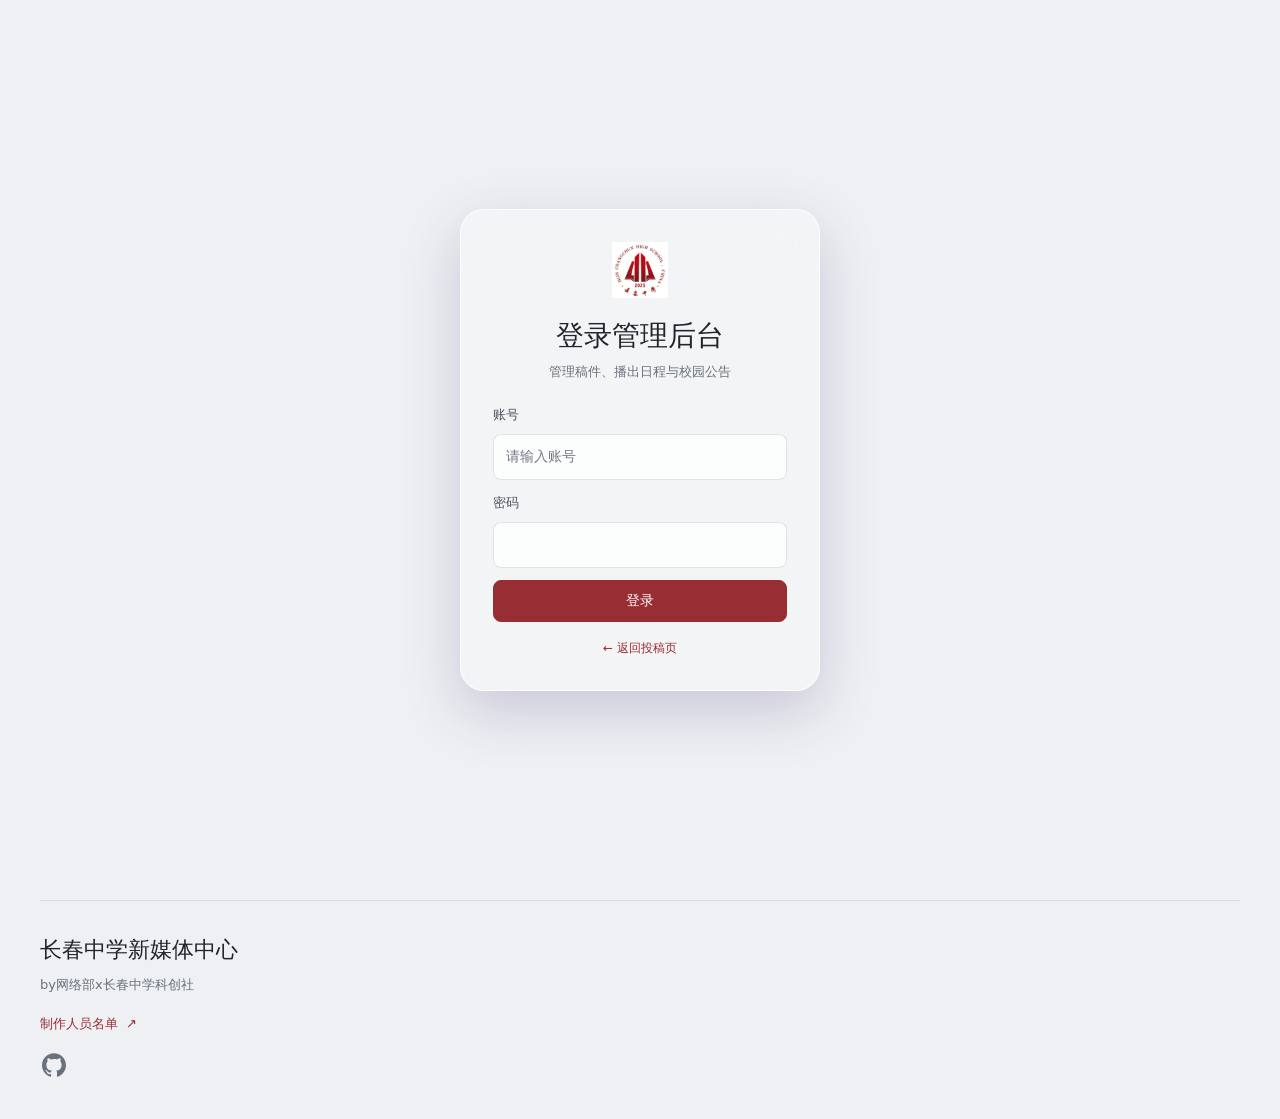
<file: src/main/resources/static/admin.html>
<!DOCTYPE html>
<html lang="zh-CN">
<head>
<meta charset="UTF-8"><meta name="viewport" content="width=device-width, initial-scale=1"><meta name="robots" content="noindex">
<title>新媒体中心 · 投稿管理</title>
<link rel="icon" href="img/favicon.png"><link rel="stylesheet" href="css/style.css?v=@assets.version@"><link rel="stylesheet" href="css/workspace.css?v=@assets.version@">
<link rel="stylesheet" href="css/glass.css?v=@assets.version@">
</head>
<body class="page-admin">
<div class="login-wrap" id="loginView" hidden>
  <form class="login-card" id="loginForm" novalidate>
    <div class="brand"><img src="img/logo.png" alt="长春中学校徽"><span class="brand-text"><strong>新媒体中心</strong><em>广播站投稿管理</em></span></div>
    <h1>登录管理后台</h1><p class="sub">管理稿件、播出日程与校园公告</p>
    <div class="login-error" id="loginError" role="alert"></div>
    <div class="field"><label for="username">账号</label><input class="input" id="username" type="text" autocomplete="username" maxlength="40" placeholder="请输入账号" required></div>
    <div class="field"><label for="password">密码</label><input class="input" id="password" type="password" autocomplete="current-password" required></div>
    <button class="btn btn-primary btn-block" type="submit" id="loginBtn">登录</button>
    <a class="login-return" href="index.html">← 返回投稿页</a>
  </form>
</div>

<div class="workspace" id="dashView" hidden>
  <aside class="sidebar" aria-label="后台导航">
    <a class="sidebar-brand" href="admin.html"><img src="img/logo.png" alt="长春中学校徽"><span><strong>新媒体中心</strong><small>广播站工作台</small></span></a>
    <div class="sidebar-caption">工作空间</div>
    <nav class="sidebar-nav">
      <button type="button" class="nav-item active" data-view="dashboard"><span class="nav-number">01</span><span>控制台</span></button>
      <button type="button" class="nav-item" data-view="review"><span class="nav-number">02</span><span>稿件审批</span><b id="pendingBadge">0</b></button>
      <button type="button" class="nav-item" data-view="approved"><span class="nav-number">03</span><span>已审批稿件</span></button>
      <button type="button" class="nav-item" data-view="messages"><span class="nav-number">04</span><span>公告发布</span></button>
      <button type="button" class="nav-item" data-view="audit"><span class="nav-number">05</span><span>操作日志</span></button>
      <button type="button" class="nav-item" data-view="developer"><span class="nav-number">06</span><span>开发者工具</span></button>
    </nav>
    <div class="sidebar-foot"><span class="online-dot" id="serverDot"></span><span id="serverLabel">服务器状态</span><small>长春中学 · 广播站</small></div>
  </aside>
  <div class="workspace-main">
    <header class="workspace-topbar">
      <div class="breadcrumb">新媒体中心 <span>/</span> <strong id="activeViewName">控制台</strong></div>
      <div class="workspace-top-actions"><span class="current-account" id="currentAccount"></span><a class="btn btn-ghost btn-sm" href="index.html">← 返回投稿页</a><button class="btn btn-ghost btn-sm" id="btnSettings" type="button">设置</button><button class="btn btn-ghost btn-sm" id="btnLogout" type="button">退出</button></div>
    </header>
    <main class="workarea">
      <div id="workspaceError" class="workspace-error" role="alert" hidden></div>
      <section id="dashboardPanel" class="module-panel">
        <div class="section-heading"><div><span class="eyebrow">工作概览</span><h1>控制台</h1><p>查看服务状态、投稿统计和播出安排。</p></div><button class="btn btn-ghost" id="refreshDashboard" type="button">刷新数据</button></div>
        <div class="overview-stats" id="statGrid"></div>
        <div class="dashboard-grid">
          <article class="card dashboard-card"><div class="card-heading"><h2>服务器状态</h2><span class="badge" id="serverStatusBadge">连接中</span></div><dl class="server-metrics" id="serverData"><p class="empty-state">正在加载…</p></dl></article>
          <article class="card dashboard-card"><div class="card-heading"><h2>近 8 周投稿</h2><span>投稿时间统计</span></div><div class="weekly-chart" id="weeklyChart"></div></article>
          <article class="card dashboard-card"><div class="card-heading"><h2>班级投稿排行</h2><span>前 8 名</span></div><div id="classRank"></div></article>
          <article class="card dashboard-card"><div class="card-heading"><h2>近期播出日程</h2><button type="button" class="text-button" id="openBroadcastCalendar">查看日历 →</button></div><div id="upcomingSchedule"></div></article>
        </div>
      </section>

      <section id="auditPanel" class="module-panel" hidden>
        <div class="section-heading"><div><span class="eyebrow">操作留痕</span><h1>操作日志</h1><p>按审批、安排、退回等类型查看操作账号、时间和历史，投稿事件不在这里显示。</p></div><button class="btn btn-ghost" id="refreshAudit" type="button">刷新日志</button></div>
        <article class="card audit-card">
          <form id="auditFilters" class="audit-filters">
            <div class="field"><label for="auditQuery">搜索操作人 / 编号</label><input class="input" id="auditQuery" type="search" maxlength="100" placeholder="账号、稿件编号或操作名称"></div>
            <div class="field"><label for="auditType">操作对象</label><select class="select" id="auditType"><option value="submission">稿件</option><option value="">全部对象</option><option value="announcement">公告</option><option value="account">账号</option><option value="export">导出</option><option value="import">数据导入</option></select></div>
            <div class="field"><label for="auditOperation">操作类型</label><select class="select" id="auditOperation"><option value="">全部操作</option><option value="review">审批</option><option value="schedule">安排 / 移出日程</option><option value="reject">退回</option><option value="reopen">重新审批</option><option value="played">播出状态</option><option value="note">修改备注</option><option value="delete">删除稿件</option><option value="announcement">公告操作</option><option value="account">账号操作</option><option value="export">导出稿件</option><option value="import">导入稿件</option></select></div>
            <div class="field"><label for="auditStart">开始日期</label><input class="input" id="auditStart" type="date"></div>
            <div class="field"><label for="auditEnd">结束日期</label><input class="input" id="auditEnd" type="date"></div>
            <div class="audit-filter-actions"><button class="btn btn-primary" type="submit">查询</button><button class="text-button" id="resetAudit" type="button">重置</button></div>
          </form>
          <div class="card-heading"><h2>操作记录</h2><span id="auditCount">正在加载…</span></div>
          <div id="auditHistory" class="audit-timeline" aria-live="polite"></div>
          <div class="audit-pagination"><button class="btn btn-ghost btn-sm" id="auditPrevious" type="button">上一页</button><span id="auditPageInfo"></span><button class="btn btn-ghost btn-sm" id="auditNext" type="button">下一页</button></div>
        </article>
      </section>

      <section id="developerPanel" class="module-panel" hidden>
        <div class="section-heading"><div><span class="eyebrow">运行诊断</span><h1>开发者工具</h1><p>查看服务器应用日志，定位启动与接口异常。</p></div><button class="btn btn-ghost" id="refreshLogs" type="button">刷新日志</button></div>
        <article class="card developer-card">
          <div class="card-heading"><div><h2>Spring Boot 日志</h2><p class="log-file" id="logFile">./logs/springboot.log</p></div><label class="log-line-limit" for="logLines">显示行数<select class="select" id="logLines"><option value="100">最近 100 行</option><option value="200" selected>最近 200 行</option><option value="500">最近 500 行</option></select></label></div>
          <div class="log-toolbar"><span id="logUpdated">正在加载…</span><button class="text-button" id="copyLogs" type="button">复制日志</button></div>
          <div class="log-legend" aria-label="日志级别颜色"><span class="log-trace">TRACE</span><span class="log-debug">DEBUG</span><span class="log-info">INFO</span><span class="log-warn">WARN</span><span class="log-error">ERROR</span><span class="log-fatal">FATAL</span></div>
          <pre class="server-log" id="serverLogs" tabindex="0" aria-label="服务器应用日志" aria-live="polite">正在加载日志…</pre>
          <p class="log-hint">应用日志按日期和大小自动归档；HTTP 访问日志位于 logs/tomcat。</p>
        </article>
      </section>

      <section id="manuscriptPanel" class="module-panel" hidden>
        <div class="section-heading"><div><span class="eyebrow" id="manuscriptEyebrow">编辑工作</span><h1 id="manuscriptTitle">稿件审批</h1><p id="manuscriptDescription">选中稿件，查看点播详情并进行审核。</p></div><div class="heading-actions"><button class="btn btn-danger" id="approveAllButton" type="button">全部审核</button><button class="btn btn-ghost" id="newButton" type="button">手动登记</button></div></div>
        <div class="approved-tabs" id="approvedTabs" role="tablist" aria-label="已审批稿件视图" hidden>
          <button class="approved-tab active" id="approvedListTab" type="button" role="tab" aria-selected="true" aria-controls="manuscriptListPanel" data-approved-view="list">已审批稿件</button>
          <button class="approved-tab" id="approvedScheduledTab" type="button" role="tab" aria-selected="false" aria-controls="manuscriptListPanel" data-approved-view="scheduled">已安排稿件</button>
          <button class="approved-tab" id="approvedCalendarTab" type="button" role="tab" aria-selected="false" aria-controls="calendarPanel" data-approved-view="calendar">播出日历</button>
        </div>
        <div class="review-grid" id="manuscriptListPanel">
          <article class="card manuscript-list">
            <div class="list-filters"><input class="input" id="filterQ" type="search" placeholder="搜索歌曲、歌手、姓名或编号" aria-label="搜索稿件"><select class="select" id="filterStatus" aria-label="筛选已审批状态" hidden><option value="">全部状态</option><option>已通过</option><option>已播出</option><option>已退稿</option></select><button class="text-button" id="resetFilters" type="button">重置</button></div>
            <div class="list-toolbar"><label><input id="selectPage" type="checkbox"> 全选本页</label><span id="listCount">正在加载…</span><div class="export-actions"><button class="text-button" data-export="csv" type="button">CSV</button><button class="text-button" data-export="xlsx" type="button">Excel</button></div></div>
            <div class="table-scroll"><table class="data manuscript-table"><thead><tr><th class="checkbox-cell"></th><th>点播 / 投稿人</th><th>状态</th></tr></thead><tbody id="manuscriptBody"><tr><td colspan="3" class="empty-state">正在加载稿件…</td></tr></tbody></table></div>
            <div class="pager"><span class="info" id="pagerInfo"></span><div class="btns" id="pagerBtns"></div></div>
          </article>
          <aside class="card operation-panel" aria-labelledby="operationHeading">
            <div class="card-heading"><h2 id="operationHeading">稿件操作</h2><span class="selected-chip" id="selectionCount">已选 0 篇</span></div>
            <div class="operation-identity"><span>操作账号</span><strong id="operationAccount"></strong></div>
            <p id="selectionEmpty" class="empty-state">从左侧列表选择稿件后进行操作。</p>
            <div id="selectedDetails" class="selected-details" hidden></div>
            <section id="submissionHistoryPanel" class="submission-history" hidden aria-labelledby="submissionHistoryHeading"><div class="card-heading"><h3 id="submissionHistoryHeading">这篇稿件的操作日志</h3><button class="text-button" id="refreshSubmissionHistory" type="button">刷新</button></div><div id="submissionHistory" aria-live="polite"></div><div class="history-pagination"><button class="text-button" id="historyPrevious" type="button">上一页</button><span id="historyPageInfo"></span><button class="text-button" id="historyNext" type="button">下一页</button></div></section>
            <div class="field"><label for="operationNote">审批 / 编辑备注</label><textarea class="textarea compact-textarea" id="operationNote" maxlength="300" placeholder="选填，记录审批意见"></textarea></div>
            <div id="reviewActions"><div class="operation-buttons"><button class="btn btn-primary" id="approveSelected" type="button" disabled>通过所选</button><button class="btn btn-ghost" id="rejectSelected" type="button" disabled>退回所选</button></div></div>
            <div id="approvedActions" hidden>
              <div class="row-2"><div class="field"><label for="scheduleDate">播出日期</label><input class="input" id="scheduleDate" type="date"></div><div class="field"><label for="scheduleTime">播出时间</label><input class="input" id="scheduleTime" type="time" value="12:00"></div></div>
              <button class="btn btn-primary btn-block" id="scheduleSelected" type="button" disabled>添加到日程</button>
              <div class="operation-buttons"><button class="btn btn-ghost btn-sm" id="markPlayed" type="button" disabled>标记已播出</button><button class="btn btn-ghost btn-sm" id="clearSchedule" type="button" disabled>移出日程</button></div>
              <button class="btn btn-ghost btn-block" id="saveSelected" type="button" disabled>保存备注</button>
              <button class="text-button" id="reopenSelected" type="button" disabled>重新提交审批</button>
            </div>
            <div class="operation-footer"><button class="text-button danger-text" id="deleteSelected" type="button" disabled>删除所选稿件</button><span>单篇删除</span></div>
          </aside>
        </div>
        <section id="calendarPanel" role="tabpanel" aria-labelledby="approvedCalendarTab" hidden>
          <div class="calendar-layout">
            <article class="card broadcast-calendar">
              <div class="calendar-toolbar"><h2 id="calendarMonthLabel"></h2><div class="calendar-controls"><button class="btn btn-ghost btn-sm" id="calendarPrev" type="button" aria-label="上个月">←</button><input class="input" id="calendarMonth" type="month" aria-label="选择日历月份"><button class="btn btn-ghost btn-sm" id="calendarNext" type="button" aria-label="下个月">→</button><button class="btn btn-ghost btn-sm" id="calendarToday" type="button">今天</button></div></div>
              <div class="calendar-weekdays" aria-hidden="true"><span>一</span><span>二</span><span>三</span><span>四</span><span>五</span><span>六</span><span>日</span></div>
              <div class="calendar-days" id="calendarDays" aria-label="选择播出日期"></div>
              <p class="calendar-hint">日期下方显示当天稿件数量。在右侧切换稿件的待播出 / 已播出状态；尚未排期的稿件可在「已审批稿件」中添加到日程。</p>
            </article>
            <aside class="card calendar-agenda" aria-labelledby="calendarDayHeading">
              <div class="card-heading"><h2 id="calendarDayHeading"></h2><span id="calendarDayCount"></span></div>
              <div id="calendarDayItems" aria-live="polite"></div>
            </aside>
          </div>
        </section>
      </section>

      <section id="messagesPanel" class="module-panel" hidden>
        <div class="section-heading"><div><span class="eyebrow">校园公告</span><h1>公告发布</h1><p>发布校园公告，展示在投稿页公告栏。</p></div></div>
        <div class="message-grid">
          <article class="card message-composer"><h2>发布新公告</h2><div class="operation-identity"><span>操作账号</span><strong class="operation-account"></strong></div><form id="messageForm" novalidate>
            <div class="field"><label for="messageTitle">标题<span class="req">*</span></label><input class="input" id="messageTitle" maxlength="80" placeholder="输入公告标题"></div>
            <div class="field"><label for="messageContent">公告内容<span class="req">*</span></label><textarea class="textarea" id="messageContent" maxlength="2000" placeholder="写下需要向同学们发布的消息"></textarea></div>
            <div class="publisher-line"><span>发布者</span><strong id="messagePublisher"></strong></div><button class="btn btn-primary btn-block" id="publishMessage" type="submit">发布公告</button>
          </form></article>
          <article class="card message-history"><div class="card-heading"><h2>公告历史</h2><span id="messageCount"></span></div><div id="messageHistory"><p class="empty-state">正在加载…</p></div></article>
        </div>
      </section>
    </main>
  </div>
</div>

<dialog class="workspace-dialog risk-dialog" id="confirmDialog"><form method="dialog"><span class="risk-label" id="confirmLabel">操作确认</span><h2 id="confirmTitle">确认操作</h2><p id="confirmMessage"></p><p class="confirm-actor" id="confirmActor"></p><div class="dialog-actions"><button class="btn btn-ghost" value="cancel">取消</button><button class="btn btn-danger" id="confirmAccept" value="confirm">确认操作</button></div></form></dialog>
<dialog class="workspace-dialog" id="newDialog"><form id="newForm" novalidate><div class="card-heading"><h2>手动登记点播</h2><button class="icon-btn" type="button" data-close="newDialog" aria-label="关闭">×</button></div><div class="operation-identity"><span>登记账号</span><strong class="operation-account"></strong></div><div class="row-2"><div class="field"><label for="newAuthor">姓名</label><input class="input" id="newAuthor" maxlength="20"></div><div class="field"><label for="newClass">班级</label><input class="input" id="newClass" maxlength="30"></div></div><div class="row-2"><div class="field"><label for="newSongName">点播歌曲名称<span class="req">*</span></label><input class="input" id="newSongName" maxlength="80" required></div><div class="field"><label for="newArtist">歌手<span class="req">*</span></label><input class="input" id="newArtist" maxlength="80" required></div></div><div class="field"><label for="newMessage">简短寄语<span class="opt">选填</span></label><textarea class="textarea request-textarea" id="newMessage" maxlength="100"></textarea></div><div class="field"><label for="newReason">点播理由<span class="opt">选填</span></label><textarea class="textarea request-textarea" id="newReason" maxlength="300"></textarea></div><div class="field"><label for="newContact">联系方式（选填）</label><input class="input" id="newContact" maxlength="50"></div><button class="btn btn-primary btn-block" id="createManuscript" type="submit">登记稿件</button></form></dialog>
<dialog class="workspace-dialog" id="settingsDialog"><form id="passwordForm" novalidate><div class="card-heading"><h2>修改当前账号密码</h2><button class="icon-btn" type="button" data-close="settingsDialog" aria-label="关闭">×</button></div><div class="operation-identity"><span>操作账号</span><strong class="operation-account"></strong></div><div class="field"><label for="oldPassword">原密码</label><input class="input" id="oldPassword" type="password" autocomplete="current-password"></div><div class="field"><label for="newPassword">新密码（6–64 位）</label><input class="input" id="newPassword" type="password" autocomplete="new-password"></div><div class="field"><label for="confirmPassword">确认密码</label><input class="input" id="confirmPassword" type="password" autocomplete="new-password"></div><p class="settings-hint">修改后注销当前账号的全部登录会话，项目说明中的默认密码保持不变。</p><button class="btn btn-primary btn-block" id="changePassword" type="submit">保存密码</button></form></dialog>
<footer class="site-credit" aria-label="网站署名">
  <strong>长春中学新媒体中心</strong>
  <p>by网络部x长春中学科创社</p>
  <a class="credit-team-link" href="credits.html">制作人员名单 <span aria-hidden="true">↗</span></a>
  <a class="github-link" href="https://github.com/xHua0904/cczx-RadioStation" target="_blank" rel="noopener noreferrer" aria-label="在 GitHub 查看 cczx-RadioStation 源码">
    <svg viewBox="0 0 24 24" width="24" height="24" fill="currentColor" aria-hidden="true"><path d="M12 .297C5.37.297 0 5.67 0 12.297c0 5.303 3.438 9.8 8.205 11.387.6.113.82-.258.82-.577 0-.285-.01-1.04-.015-2.04-3.338.724-4.043-1.61-4.043-1.61-.546-1.387-1.333-1.756-1.333-1.756-1.09-.745.083-.73.083-.73 1.205.084 1.84 1.237 1.84 1.237 1.07 1.835 2.807 1.305 3.492.998.108-.776.418-1.305.762-1.605-2.665-.305-5.467-1.334-5.467-5.93 0-1.31.467-2.38 1.235-3.22-.123-.303-.535-1.524.117-3.176 0 0 1.008-.322 3.301 1.23a11.52 11.52 0 0 1 3.003-.404c1.02.005 2.047.138 3.006.404 2.291-1.552 3.297-1.23 3.297-1.23.653 1.652.242 2.873.12 3.176.77.84 1.233 1.91 1.233 3.22 0 4.61-2.807 5.624-5.48 5.92.43.371.823 1.102.823 2.222 0 1.606-.015 2.898-.015 3.293 0 .322.216.694.825.576C20.565 22.092 24 17.596 24 12.297c0-6.627-5.373-12-12-12"/></svg>
  </a>
</footer>
<div class="toasts" id="toasts" aria-live="polite"></div>
<script src="js/log-levels.js?v=@assets.version@"></script>
<script src="js/admin-workspace.js?v=@assets.version@"></script>
</body></html>
</file>
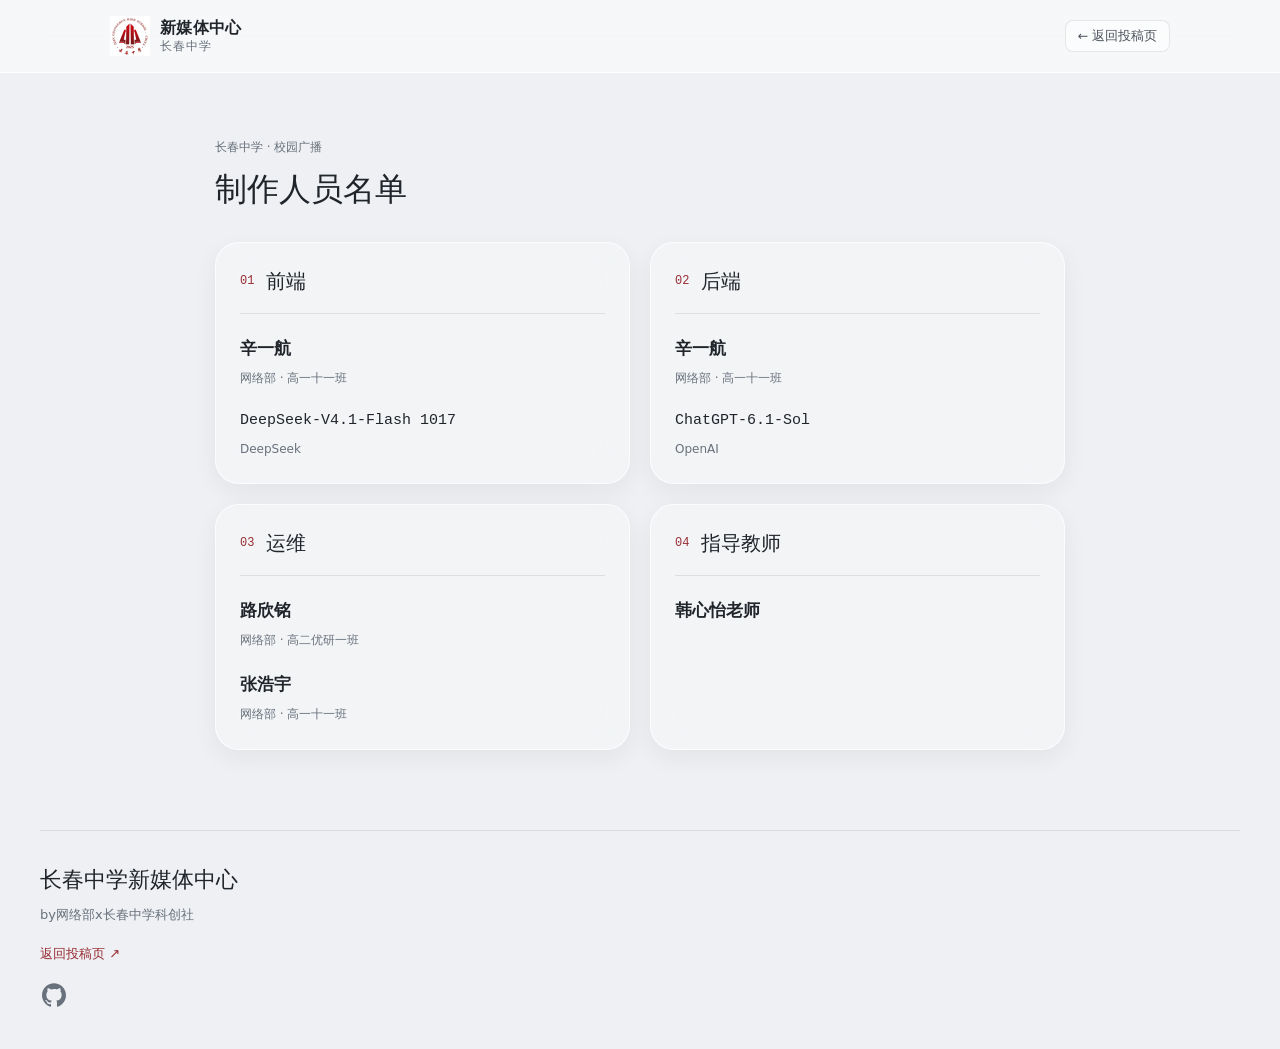
<file: src/main/resources/static/credits.html>
<!DOCTYPE html>
<html lang="zh-CN">
<head>
  <meta charset="UTF-8"><meta name="viewport" content="width=device-width, initial-scale=1">
  <title>制作人员名单 · 长春中学新媒体中心</title>
  <link rel="icon" href="img/favicon.png"><link rel="stylesheet" href="css/style.css?v=@assets.version@"><link rel="stylesheet" href="css/workspace.css?v=@assets.version@">
<link rel="stylesheet" href="css/glass.css?v=@assets.version@">
</head>
<body class="page-credits">
  <a class="skip" href="#main">跳到主要内容</a>
  <header class="site-head"><div class="wrap head-inner"><a class="brand" href="index.html"><img src="img/logo.png" alt="长春中学校徽"><span class="brand-text"><strong>新媒体中心</strong><em>长春中学</em></span></a><a class="btn btn-ghost btn-sm" href="index.html">← 返回投稿页</a></div></header>
  <main id="main" class="credits-main">
    <span class="eyebrow">长春中学 · 校园广播</span><h1>制作人员名单</h1>
    <div class="credits-grid" aria-label="制作名单">
      <section class="card credits-card" aria-labelledby="frontendCredits">
        <div class="credits-role"><span class="credits-number" aria-hidden="true">01</span><h2 id="frontendCredits">前端</h2></div>
        <ul class="credits-list">
          <li><strong>辛一航</strong><p>网络部 · 高一十一班</p></li>
          <li><strong class="credits-model">DeepSeek-V4.1-Flash 1017</strong><p>DeepSeek</p></li>
        </ul>
      </section>
      <section class="card credits-card" aria-labelledby="backendCredits">
        <div class="credits-role"><span class="credits-number" aria-hidden="true">02</span><h2 id="backendCredits">后端</h2></div>
        <ul class="credits-list">
          <li><strong>辛一航</strong><p>网络部 · 高一十一班</p></li>
          <li><strong class="credits-model">ChatGPT-6.1-Sol</strong><p>OpenAI</p></li>
        </ul>
      </section>
      <section class="card credits-card" aria-labelledby="operationsCredits">
        <div class="credits-role"><span class="credits-number" aria-hidden="true">03</span><h2 id="operationsCredits">运维</h2></div>
        <ul class="credits-list"><li><strong>路欣铭</strong><p>网络部 · 高二优研一班</p></li><li><strong>张浩宇</strong><p>网络部 · 高一十一班</p></li></ul>
      </section>
      <section class="card credits-card" aria-labelledby="teacherCredits">
        <div class="credits-role"><span class="credits-number" aria-hidden="true">04</span><h2 id="teacherCredits">指导教师</h2></div>
        <ul class="credits-list"><li><strong>韩心怡老师</strong></li></ul>
      </section>
    </div>
  </main>
  <footer class="site-credit" aria-label="网站署名"><strong>长春中学新媒体中心</strong><p>by网络部x长春中学科创社</p><a class="credit-team-link" href="index.html">返回投稿页 ↗</a><a class="github-link" href="https://github.com/xHua0904/cczx-RadioStation" target="_blank" rel="noopener noreferrer" aria-label="在 GitHub 查看 cczx-RadioStation 源码"><svg viewBox="0 0 24 24" width="24" height="24" fill="currentColor" aria-hidden="true"><path d="M12 .297C5.37.297 0 5.67 0 12.297c0 5.303 3.438 9.8 8.205 11.387.6.113.82-.258.82-.577 0-.285-.01-1.04-.015-2.04-3.338.724-4.043-1.61-4.043-1.61-.546-1.387-1.333-1.756-1.333-1.756-1.09-.745.083-.73.083-.73 1.205.084 1.84 1.237 1.84 1.237 1.07 1.835 2.807 1.305 3.492.998.108-.776.418-1.305.762-1.605-2.665-.305-5.467-1.334-5.467-5.93 0-1.31.467-2.38 1.235-3.22-.123-.303-.535-1.524.117-3.176 0 0 1.008-.322 3.301 1.23a11.52 11.52 0 0 1 3.003-.404c1.02.005 2.047.138 3.006.404 2.291-1.552 3.297-1.23 3.297-1.23.653 1.652.242 2.873.12 3.176.77.84 1.233 1.91 1.233 3.22 0 4.61-2.807 5.624-5.48 5.92.43.371.823 1.102.823 2.222 0 1.606-.015 2.898-.015 3.293 0 .322.216.694.825.576C20.565 22.092 24 17.596 24 12.297c0-6.627-5.373-12-12-12"/></svg></a></footer>
</body>
</html>
</file>
<file: src/main/resources/static/css/style.css>
/* ==========================================================================
   校园广播投稿系统 · 样式
   主色取自校徽红，其余保持克制：白底、细边框、少装饰。
   ========================================================================== */

:root {
  --brand: #a3242a;
  --brand-dark: #861b20;
  --brand-soft: #f9eeee;

  --ink: #222222;
  --ink-2: #4a4a4a;
  --muted: #888884;

  --bg: #fafaf8;
  --card: #ffffff;
  --line: #e5e5e0;
  --line-2: #f0f0ec;

  --ok: #2f7d4f;
  --ok-soft: #eaf3ee;
  --warn: #a9670f;
  --warn-soft: #fbf2e3;
  --danger: #b3261e;
  --danger-soft: #fbeceb;

  --radius: 8px;
  --radius-sm: 6px;

  --font-sans: "Microsoft YaHei", "PingFang SC", "Hiragino Sans GB", "Noto Sans SC",
               system-ui, -apple-system, sans-serif;
  --font-serif: var(--font-sans);
  --font-mono: Consolas, "Courier New", monospace;
}

* { box-sizing: border-box; }
[hidden] { display: none !important; }
html { scroll-behavior: smooth; }

body {
  margin: 0;
  min-height: 100vh;
  display: flex;
  flex-direction: column;
  font-family: var(--font-sans);
  font-size: 14px;
  line-height: 1.7;
  color: var(--ink);
  background: var(--bg);
  -webkit-font-smoothing: antialiased;
}

h1, h2, h3, h4 { margin: 0; font-weight: 600; line-height: 1.4; }
p { margin: 0; }
a { color: inherit; text-decoration: none; }
button { font-family: inherit; }
img, svg { display: block; }

.wrap { width: min(1060px, 100% - 40px); margin-inline: auto; }

.skip {
  position: absolute; left: -9999px; top: 0; padding: 8px 14px;
  background: var(--brand); color: #fff; z-index: 99;
}
.skip:focus { left: 0; }
:focus-visible { outline: 2px solid var(--brand); outline-offset: 2px; }

.file-warning {
  background: #fbf2e3; border-bottom: 1px solid #efdfc4; color: #8a5a12;
  font-size: 12.5px; line-height: 1.6; padding: 9px 16px; text-align: center;
}

/* ------------------------------------------------------------------ 头部 */
.site-head { background: #fff; border-bottom: 1px solid var(--line); }
.head-inner {
  display: flex; align-items: center; justify-content: space-between;
  gap: 24px; min-height: 64px;
}
.brand { display: flex; align-items: center; gap: 10px; }
.brand img { width: 38px; height: 38px; }
.brand-text { display: flex; flex-direction: column; line-height: 1.3; }
.brand-text strong { font-size: 15px; letter-spacing: .02em; }
.brand-text em {
  font-style: normal; font-size: 11.5px; color: var(--muted); letter-spacing: .08em;
}

.head-nav { display: flex; align-items: center; gap: 4px; }
.head-nav a {
  padding: 6px 10px; font-size: 13.5px; color: var(--ink-2); border-radius: var(--radius-sm);
}
.head-nav a:hover { background: #f4f4f1; color: var(--ink); }
.head-nav .ghost-link { color: var(--muted); }
.head-nav .ghost-link:hover { color: var(--brand); background: none; }

/* ------------------------------------------------------------------ 页面 */
.page { width: min(660px, 100% - 40px); margin: 0 auto; padding: 44px 0 60px; }
.page-head { text-align: center; margin-bottom: 24px; }
.page-head h1 { font-size: 26px; letter-spacing: .01em; }
.page-head p { margin-top: 8px; color: var(--ink-2); font-size: 14px; }

/* ------------------------------------------------------------------ 卡片 */
.card {
  background: var(--card);
  border: 1px solid var(--line);
  border-radius: var(--radius);
}

.form-card { padding: 26px 28px 28px; }

/* ------------------------------------------------------------------ 表单 */
.field { margin-bottom: 16px; }
.field > label, .field-label {
  display: block; font-size: 13px; font-weight: 600; color: var(--ink-2); margin-bottom: 6px;
}
.field .req { color: var(--brand); margin-left: 2px; }
.field .opt { color: var(--muted); font-weight: 400; margin-left: 4px; font-size: 12px; }

.input, .select, .textarea {
  width: 100%; padding: 9px 12px;
  font-family: inherit; font-size: 14px; color: var(--ink);
  background: #fff;
  border: 1px solid var(--line);
  border-radius: var(--radius-sm);
  transition: border-color .15s;
}
.input::placeholder, .textarea::placeholder { color: #b0b0ab; }
.input:hover, .select:hover, .textarea:hover { border-color: #cfcfc8; }
.input:focus, .select:focus, .textarea:focus { outline: none; border-color: #8f8f89; }
.textarea { resize: vertical; min-height: 140px; line-height: 1.75; }
.field.invalid .input, .field.invalid .textarea { border-color: var(--danger); }

.row-2 { display: grid; grid-template-columns: 1fr 1fr; gap: 14px; }
.field-foot { display: flex; justify-content: space-between; gap: 12px; margin-top: 6px; font-size: 12px; color: var(--muted); }
.counter.over { color: var(--danger); }

.btn {
  display: inline-flex; align-items: center; justify-content: center; gap: 6px;
  padding: 9px 18px; border-radius: var(--radius-sm); border: 1px solid transparent;
  font-size: 13.5px; font-weight: 600; cursor: pointer;
  transition: background .15s, border-color .15s, color .15s;
  white-space: nowrap;
}
.btn[disabled] { opacity: .55; cursor: not-allowed; }
.btn-primary { background: var(--brand); color: #fff; }
.btn-primary:hover:not([disabled]) { background: var(--brand-dark); }
.btn-amber { background: var(--brand); color: #fff; }
.btn-amber:hover:not([disabled]) { background: var(--brand-dark); }
.btn-ghost { background: #fff; border-color: var(--line); color: var(--ink-2); }
.btn-ghost:hover:not([disabled]) { border-color: #cfcfc8; color: var(--ink); }
.btn-danger { background: #fff; border-color: #e8c9c6; color: var(--danger); }
.btn-danger:hover:not([disabled]) { background: var(--danger-soft); }
.btn-sm { padding: 5px 12px; font-size: 12.5px; }
.btn-block { width: 100%; padding: 11px 18px; font-size: 14px; }

.submit-row { display: flex; align-items: center; justify-content: space-between; gap: 16px; margin-top: 20px; }
.form-tip { font-size: 12px; color: var(--muted); line-height: 1.6; }

.alert {
  display: none; margin-bottom: 16px; padding: 10px 12px;
  border-radius: var(--radius-sm); font-size: 13px;
  border: 1px solid #eccdca; background: var(--danger-soft); color: #8c2a23;
}
.alert.show { display: block; }

/* 提交成功 */
.success { display: none; text-align: center; padding: 12px 4px 4px; }
.success.show { display: block; }
.success .seal {
  width: 52px; height: 52px; margin: 0 auto 14px; border-radius: 50%;
  display: grid; place-items: center;
  background: var(--ok-soft); color: var(--ok); font-size: 24px;
}
.success h3 { font-size: 20px; }
.success p { color: var(--ink-2); margin-top: 6px; font-size: 13px; }
.success .actions { display: flex; gap: 8px; justify-content: center; margin-top: 18px; flex-wrap: wrap; }

/* ------------------------------------------------------------------ 页脚 */
.site-foot {
  margin-top: auto;
  border-top: 1px solid var(--line); padding: 22px 0 30px;
  color: var(--muted); font-size: 12px;
}
.foot-inner { display: flex; justify-content: space-between; gap: 16px; flex-wrap: wrap; }

/* ==========================================================================
   管理后台
   ========================================================================== */

.page-admin { background: #f7f7f5; }

/* 登录 */
.login-wrap { min-height: 100vh; display: grid; place-items: center; padding: 24px; }
.login-card {
  width: min(360px, 100%); padding: 34px 32px 30px;
  background: #fff; border: 1px solid var(--line); border-radius: 10px;
}
.login-card .brand { justify-content: center; margin-bottom: 18px; }
.login-card .brand img { width: 56px; height: 56px; }
.login-card .brand-text { display: none; }
.login-card h1 { font-size: 19px; text-align: center; }
.login-card .sub { text-align: center; color: var(--muted); font-size: 12.5px; margin: 6px 0 22px; }
.login-card .field { margin-bottom: 12px; }
.login-error {
  display: none; margin-bottom: 12px; padding: 8px 11px; border-radius: var(--radius-sm);
  background: var(--danger-soft); color: #8c2a23; font-size: 12.5px;
}
.login-error.show { display: block; }
.login-foot { margin-top: 16px; text-align: center; font-size: 11.5px; color: var(--muted); }

/* 顶栏 */
.topbar { background: #fff; border-bottom: 1px solid var(--line); }
.topbar-inner {
  width: min(1240px, 100% - 32px); margin-inline: auto;
  display: flex; align-items: center; gap: 14px; min-height: 58px;
}
.topbar .brand img { width: 32px; height: 32px; }
.top-actions { margin-left: auto; display: flex; align-items: center; gap: 8px; flex-wrap: wrap; }
.top-actions .btn { padding: 6px 13px; font-size: 12.5px; }

.dash-main { width: min(1240px, 100% - 32px); margin-inline: auto; padding: 22px 0 56px; }

/* 指标 */
.stat-grid { display: grid; grid-template-columns: repeat(5, minmax(0, 1fr)); gap: 12px; margin-bottom: 14px; }
.stat-card {
  background: #fff; border: 1px solid var(--line); border-radius: var(--radius);
  padding: 14px 16px;
}
.stat-card .label { font-size: 12px; color: var(--muted); }
.stat-card .value { font-size: 26px; line-height: 1.3; font-weight: 600; margin-top: 2px; }
.stat-card .value small { font-size: 12px; font-weight: 400; color: var(--muted); margin-left: 2px; }
.stat-card .delta { font-size: 11.5px; color: var(--muted); }
.stat-card.accent { border-color: #e4c9c7; background: #fdf8f7; }
.stat-card.accent .value { color: var(--brand); }

/* 图表 */
.charts { display: grid; grid-template-columns: minmax(0, 1.9fr) minmax(0, 1fr); gap: 12px; margin-bottom: 14px; }
.chart-card { padding: 16px 18px 14px; min-width: 0; display: flex; flex-direction: column; }
.chart-card.classes { grid-column: 1 / -1; }
.chart-card h3 {
  font-size: 13px; color: var(--ink-2); font-weight: 600;
  display: flex; align-items: center; justify-content: space-between; margin-bottom: 12px;
}
.chart-card h3 span { font-size: 11.5px; color: var(--muted); font-weight: 400; }
.chart-body { min-height: 30px; flex: 1; }
.chart-body svg { width: 100%; height: auto; overflow: visible; }
#statusDonut { display: flex; align-items: center; }

.legend { display: flex; gap: 16px; margin-top: 8px; font-size: 11.5px; color: var(--muted); }
.legend i { display: inline-block; width: 9px; height: 9px; border-radius: 2px; margin-right: 5px; }

.donut-wrap { display: flex; align-items: center; gap: 16px; }
.donut {
  width: 96px; height: 96px; border-radius: 50%; flex: none; position: relative;
  background: conic-gradient(var(--line) 0 100%);
}
.donut::after { content: ""; position: absolute; inset: 15px; border-radius: 50%; background: #fff; }
.donut-center { position: absolute; inset: 0; display: grid; place-items: center; z-index: 2; text-align: center; }
.donut-center b { font-size: 18px; line-height: 1; }
.donut-center span { font-size: 10px; color: var(--muted); }
.donut-legend { display: grid; gap: 5px; font-size: 12px; color: var(--ink-2); min-width: 0; }
.donut-legend div { display: flex; align-items: center; gap: 6px; }
.donut-legend i { width: 8px; height: 8px; border-radius: 2px; flex: none; }
.donut-legend b { margin-left: auto; font-weight: 600; color: var(--ink); padding-left: 8px; }

.bars { display: grid; gap: 8px; }
.bars.two-col {
  grid-template-columns: 1fr 1fr;
  grid-template-rows: repeat(4, auto);
  grid-auto-flow: column;
  column-gap: 32px;
}
.bar-row { display: grid; grid-template-columns: 92px 1fr 34px; align-items: center; gap: 10px; font-size: 12px; }
.bar-row .name { color: var(--ink-2); overflow: hidden; text-overflow: ellipsis; white-space: nowrap; }
.bar-track { height: 6px; border-radius: 3px; background: #f0f0ec; overflow: hidden; }
.bar-fill { display: block; height: 100%; border-radius: 3px; background: var(--brand); }
.bar-fill.amber { background: #c9a24a; }
.bar-row .num { text-align: right; color: var(--ink); font-weight: 600; font-variant-numeric: tabular-nums; }
.empty-hint { color: var(--muted); font-size: 12.5px; padding: 6px 0; }

/* 表格 */
.table-card { padding: 18px 18px 12px; }
.filter-bar { display: flex; flex-wrap: wrap; gap: 8px; align-items: center; margin-bottom: 14px; }
.filter-bar .search { position: relative; flex: 1 1 240px; min-width: 200px; }
.filter-bar .search .input { padding-left: 32px; }
.filter-bar .search::before {
  content: "⌕"; position: absolute; left: 12px; top: 50%; transform: translateY(-52%);
  color: var(--muted); font-size: 15px; pointer-events: none;
}
.filter-bar .select { width: auto; min-width: 108px; padding: 8px 28px 8px 10px; font-size: 12.5px; }
.filter-bar .input { padding: 8px 10px; font-size: 12.5px; }
.filter-bar .date { width: 132px; }
.filter-count { font-size: 12px; color: var(--muted); white-space: nowrap; margin-left: auto; }

.table-scroll { overflow-x: auto; }
table.data { width: 100%; border-collapse: collapse; font-size: 13px; min-width: 860px; }
table.data thead th {
  text-align: left; font-size: 12px; font-weight: 600; color: var(--muted);
  padding: 8px 10px; border-bottom: 1px solid var(--line); white-space: nowrap;
}
table.data tbody td { padding: 10px; border-bottom: 1px solid var(--line-2); vertical-align: middle; }
table.data tbody tr:hover { background: #fafaf7; }
table.data .code { font-family: var(--font-mono); font-size: 12px; color: var(--muted); white-space: nowrap; }
table.data .title-cell { max-width: 300px; }
table.data .title-cell b {
  display: block; font-weight: 600; overflow: hidden; text-overflow: ellipsis; white-space: nowrap;
}
table.data .title-cell span {
  display: block; font-size: 11.5px; color: var(--muted);
  overflow: hidden; text-overflow: ellipsis; white-space: nowrap;
}
table.data .cat-tag { font-size: 12px; color: var(--ink-2); white-space: nowrap; }
table.data .row-actions { display: flex; gap: 6px; justify-content: flex-end; }
table.data .mini {
  border: 1px solid var(--line); background: #fff; border-radius: var(--radius-sm);
  padding: 4px 10px; font-size: 12px; color: var(--ink-2); cursor: pointer;
}
table.data .mini:hover { border-color: #cfcfc8; color: var(--ink); }

.badge {
  display: inline-block; padding: 2px 8px; border-radius: 4px;
  font-size: 12px; font-weight: 600; white-space: nowrap; border: 1px solid transparent;
}
.badge.st-pending { background: var(--warn-soft); color: var(--warn); border-color: #efdfc4; }
.badge.st-passed { background: var(--brand-soft); color: var(--brand); border-color: #ecd3d2; }
.badge.st-aired { background: var(--ok-soft); color: var(--ok); border-color: #d4e7dc; }
.badge.st-rejected { background: #f1f1ee; color: #6f6f6a; border-color: #e6e6e1; }
.badge.st-select {
  cursor: pointer; padding-right: 4px; font-family: inherit;
}

.pager { display: flex; align-items: center; justify-content: space-between; gap: 14px; padding: 12px 2px 2px; flex-wrap: wrap; }
.pager .info { font-size: 12px; color: var(--muted); }
.pager .btns { display: flex; gap: 4px; }
.pager button {
  min-width: 30px; height: 30px; padding: 0 8px; border-radius: var(--radius-sm);
  border: 1px solid var(--line); background: #fff; color: var(--ink-2);
  font-size: 12.5px; cursor: pointer;
}
.pager button:hover:not([disabled]) { border-color: #cfcfc8; color: var(--ink); }
.pager button[disabled] { opacity: .4; cursor: not-allowed; }
.pager button.current { background: var(--brand); border-color: var(--brand); color: #fff; }

/* 弹窗 */
.modal {
  position: fixed; inset: 0; z-index: 60; display: none;
  align-items: center; justify-content: center; padding: 20px;
  background: rgba(30, 30, 30, .35);
}
.modal.open { display: flex; }
.modal-card {
  width: min(600px, 100%); max-height: calc(100vh - 40px); overflow-y: auto;
  background: #fff; border-radius: 10px; padding: 24px 26px 22px;
  box-shadow: 0 16px 40px rgba(0, 0, 0, .16);
}
.modal-card.small { width: min(400px, 100%); }
.modal-head { display: flex; align-items: flex-start; justify-content: space-between; gap: 14px; margin-bottom: 16px; }
.modal-head h2 { font-size: 17px; }
.modal-head .sub { font-size: 12px; color: var(--muted); margin-top: 2px; font-family: var(--font-mono); }
.icon-btn {
  width: 28px; height: 28px; flex: none; display: grid; place-items: center;
  border-radius: var(--radius-sm); border: 1px solid var(--line); background: #fff;
  color: var(--ink-2); font-size: 16px; cursor: pointer; line-height: 1;
}
.icon-btn:hover { background: #f7f7f4; }
.modal-body { display: grid; gap: 14px; }
.modal-body .row-2 { gap: 12px; }
.modal-foot {
  display: flex; justify-content: space-between; gap: 10px; margin-top: 20px;
  padding-top: 16px; border-top: 1px solid var(--line-2); flex-wrap: wrap;
}
.modal-foot .right { display: flex; gap: 8px; margin-left: auto; }

.detail-content {
  background: #fafaf7; border: 1px solid var(--line-2); border-radius: var(--radius-sm);
  padding: 12px 14px; font-size: 13px; line-height: 1.8; color: var(--ink-2);
  white-space: pre-wrap; max-height: 200px; overflow-y: auto;
}
.detail-meta { display: flex; flex-wrap: wrap; gap: 6px 16px; font-size: 12.5px; color: var(--muted); margin-top: 8px; }
.detail-meta b { color: var(--ink); font-weight: 600; }

/* 提示 */
.toasts { position: fixed; right: 18px; bottom: 18px; z-index: 90; display: grid; gap: 8px; }
.toast {
  padding: 10px 14px; border-radius: var(--radius-sm); font-size: 12.5px;
  color: #fff; background: #333; max-width: 320px;
}
.toast.err { background: var(--danger); }
.toast.ok { background: #2f2f2f; }

/* 点歌信息 */
.song-info { padding: 12px 14px; border: 1px solid var(--line); border-radius: var(--radius-sm); overflow-wrap: anywhere; }
.song-info a { display: inline-block; margin-top: 8px; color: var(--brand); }
#submissionCode { display: inline-block; font-family: var(--font-mono); overflow-wrap: anywhere; }

/* -------------------------------------------------------------- 响应式 */
@media (max-width: 1000px) {
  .charts { grid-template-columns: 1fr; }
  .chart-card.classes { grid-column: auto; }
  .bars.two-col { grid-template-columns: 1fr; grid-template-rows: none; grid-auto-flow: row; }
  .stat-grid { grid-template-columns: repeat(3, minmax(0, 1fr)); }
}

@media (max-width: 860px) {
  .page { padding: 32px 0 48px; }
  .page-head h1 { font-size: 23px; }
}

@media (max-width: 640px) {
  .wrap, .page { width: calc(100% - 28px); }
  .form-card { padding: 20px 16px 22px; }
  .row-2 { grid-template-columns: 1fr; }
  .submit-row { flex-direction: column; align-items: stretch; gap: 10px; }
  .form-tip { max-width: none; }
  .stat-grid { grid-template-columns: repeat(2, minmax(0, 1fr)); gap: 8px; }
  .stat-card .value { font-size: 22px; }
  .topbar-inner { flex-wrap: wrap; padding: 8px 0; gap: 8px; }
  .top-actions { width: 100%; }
  .top-actions .btn { flex: 1 1 auto; }
  .filter-bar .date { width: calc(50% - 4px); }
  .filter-count { margin-left: 0; }
  .modal-card { padding: 18px 16px; }
  .table-card { padding: 14px 12px 8px; }
  .bars.two-col { column-gap: 0; }
}

@media print {
  .site-head, .topbar, .filter-bar, .pager, .row-actions { display: none !important; }
  body { background: #fff; }
}
</file>
<file: src/main/resources/static/css/workspace.css>
/* 投稿页与新媒体中心工作台 */
.site-credit { width: min(1100px, calc(100% - 40px)); margin: 0 auto; padding: 28px 0 36px; border-top: 1px solid var(--line); text-align: left; color: var(--muted); }
.site-credit strong { display: block; color: var(--ink); font-size: 22px; font-weight: 600; line-height: 1.5; }
.site-credit p { margin: 8px 0 14px; font-size: 13px; }
.github-link { display: flex; width: fit-content; align-items: center; color: var(--muted); border-radius: 4px; padding: 2px; }
.github-link:hover { color: var(--brand); }
.github-link:focus-visible { outline: 2px solid var(--brand); outline-offset: 4px; }
.page-admin:has(#dashView:not([hidden])) > .site-credit { margin-left: 226px; width: auto; padding: 28px 34px 36px; }
.current-account { align-self: center; color: var(--muted); font-size: 12px; max-width: 180px; overflow-wrap: anywhere; }
.workspace-top-actions { flex-wrap: wrap; align-items: center; }
.operator-meta { font-size: 11px; line-height: 1.8; margin-top: 8px; color: var(--muted); overflow-wrap: anywhere; }
.audit-card { margin-top: 22px; padding: 22px; }
.audit-entry { padding: 12px 0; border-bottom: 1px solid var(--line); overflow-wrap: anywhere; font-size: 13px; }
.audit-entry span { color: var(--muted); font-size: 11px; }
.audit-pagination { display: flex; gap: 12px; justify-content: flex-end; align-items: center; margin-top: 16px; font-size: 12px; }
@media (max-width: 980px) { .page-admin:has(#dashView:not([hidden])) > .site-credit { margin-left: 185px; } }
@media (max-width: 760px) { .site-credit { width: calc(100% - 28px); } .page-admin:has(#dashView:not([hidden])) > .site-credit { margin-left: 0; padding-inline: 14px; } .current-account { max-width: 100%; flex-basis: 100%; } .audit-card { padding: 16px; } }
.public-main { width: min(1100px, calc(100% - 40px)); margin: 0 auto; padding: 42px 0 64px; }
.public-main .page-head { text-align: left; margin-bottom: 30px; }
.public-main .page-head h1 { font-size: 28px; }
.public-main .page-head p { color: var(--muted); }
.public-layout { display: grid; grid-template-columns: minmax(0, 1.45fr) minmax(300px, 1fr); gap: 28px; align-items: start; }
.form-heading { font-size: 19px; margin-bottom: 24px; }
.public-main .textarea { min-height: 160px; }
.public-main .select { width: 100%; }
.text-button { border: 0; padding: 0; background: transparent; color: var(--brand); font-size: 13px; cursor: pointer; line-height: 1.6; }
.text-button:disabled { color: #aaa; cursor: default; }
.field-error { margin-top: 6px; color: var(--danger); font-size: 12px; }
.field.invalid .select { border-color: var(--danger); }
.eyebrow { display: block; color: var(--brand); font-size: 11px; letter-spacing: .1em; margin-bottom: 6px; }
.announcement-board { padding: 0 2px; }
.board-heading { display: flex; align-items: center; justify-content: space-between; margin-bottom: 16px; }
.board-heading h2 { font-size: 22px; }
.board-count { color: var(--muted); font-size: 12px; background: #eeeeea; border-radius: 20px; padding: 3px 10px; }
.announcement-feed { display: grid; gap: 14px; }
.announcement-card { background: #fff; border: 1px solid var(--line); border-radius: 10px; padding: 20px; overflow-wrap: anywhere; }
.announcement-card h3 { font-size: 17px; margin: 10px 0 7px; }
.message-kind { display: inline-block; color: var(--brand); background: var(--brand-soft); padding: 2px 8px; border-radius: 4px; font-size: 11px; }
.announcement-meta { color: var(--muted); font-size: 12px; }
.announcement-content { margin-top: 14px; white-space: pre-wrap; font-size: 13px; line-height: 1.9; }
.message-period { margin-top: 12px; font-size: 12px; color: #657469; }
.empty-state { color: var(--muted); padding: 28px 16px; text-align: center; font-size: 13px; }
.announcement-board > .empty-state { border: 1px dashed var(--line); }
.page-admin { background: #f4f5f7; }
.workspace { min-height: 100vh; display: flex; }
.sidebar { width: 226px; flex: none; position: fixed; inset: 0 auto 0 0; background: #24272c; color: #d9dadd; display: flex; flex-direction: column; padding: 28px 16px 20px; z-index: 30; }
.sidebar-brand { display: flex; align-items: center; gap: 12px; padding: 0 10px 34px; }
.sidebar-brand img { width: 40px; height: 40px; border-radius: 8px; background: #fff; padding: 3px; }
.sidebar-brand strong { display: block; font-size: 16px; color: #fff; }
.sidebar-brand small { display: block; color: #9a9da3; font-size: 11px; margin-top: 4px; }
.sidebar-caption { font-size: 10px; color: #8a8d94; padding: 0 14px; margin-bottom: 12px; letter-spacing: .15em; }
.sidebar-nav { display: grid; gap: 6px; }
.nav-item { display: flex; align-items: center; gap: 13px; width: 100%; border: 0; border-radius: 7px; background: transparent; color: #c9ccd2; font-size: 13px; padding: 14px; text-align: left; cursor: pointer; }
.nav-item:hover { background: #31353b; color: #fff; }
.nav-item.active { background: #a3242a; color: #fff; }
.nav-number { font-size: 11px; opacity: .65; font-family: var(--font-mono); }
.nav-item b { font-size: 10px; font-weight: 500; margin-left: auto; background: #ffffff26; border-radius: 12px; padding: 1px 7px; }
.sidebar-foot { margin-top: auto; padding: 16px 12px 0; border-top: 1px solid #3c3f45; font-size: 12px; }
.sidebar-foot small { display: block; color: #8c9199; font-size: 10px; margin-top: 8px; }
.online-dot { display: inline-block; width: 7px; height: 7px; border-radius: 50%; background: #9599a2; margin-right: 7px; }
.online-dot.online { background: #74bb8b; }
.workspace-main { margin-left: 226px; min-width: 0; flex: 1; }
.workspace-topbar { height: 74px; border-bottom: 1px solid #e6e8eb; background: #fff; display: flex; align-items: center; justify-content: space-between; padding: 0 34px; gap: 16px; }
.breadcrumb { color: #92969d; font-size: 12px; }
.breadcrumb span { padding: 0 12px; color: #ccc; }
.breadcrumb strong { font-weight: 500; color: #4a4f57; }
.workspace-top-actions { display: flex; gap: 8px; }
.workarea { padding: 32px 34px 50px; max-width: 1540px; margin: 0 auto; }
.section-heading { display: flex; align-items: center; justify-content: space-between; gap: 18px; margin-bottom: 26px; }
.section-heading h1 { font-size: 25px; }
.section-heading p { color: #92969d; font-size: 12px; margin-top: 8px; }
.heading-actions { display: flex; gap: 10px; }
.workspace-error { border: 1px solid #edc9c9; color: var(--danger); background: #fff5f4; border-radius: 7px; padding: 12px 16px; margin-bottom: 20px; }
.overview-stats { display: grid; grid-template-columns: repeat(4, minmax(0, 1fr)); gap: 16px; margin-bottom: 22px; }
.overview-stat { background: #fff; border: 1px solid #e5e7eb; border-radius: 9px; padding: 20px; }
.overview-stat p { font-size: 12px; color: #92969d; }
.overview-stat strong { display: block; font-size: 29px; font-weight: 600; margin-top: 9px; line-height: 1.2; }
.overview-stat small { display: block; font-size: 11px; color: #a7abb1; margin-top: 8px; }
.overview-stat.accent strong { color: var(--brand); }
.dashboard-grid { display: grid; grid-template-columns: repeat(2, minmax(0, 1fr)); gap: 22px; }
.dashboard-card { padding: 22px; min-width: 0; }
.card-heading { display: flex; align-items: center; justify-content: space-between; gap: 10px; margin-bottom: 20px; }
.card-heading h2 { font-size: 16px; }
.card-heading > span { font-size: 11px; color: #92969d; }
.server-metrics { margin: 0; display: grid; grid-template-columns: 1fr 1fr; gap: 20px; }
.server-metrics dt { font-size: 11px; color: #92969d; }
.server-metrics dd { margin: 5px 0 0; font-size: 14px; font-weight: 500; overflow-wrap: anywhere; }
.weekly-chart { height: 185px; display: flex; align-items: flex-end; justify-content: space-around; gap: 9px; padding-top: 22px; }
.week-bar { flex: 1; text-align: center; font-size: 10px; color: #999da5; min-width: 0; }
.week-bar i { display: block; background: #a3242a; border-radius: 4px 4px 0 0; width: 60%; margin: 5px auto; min-height: 3px; }
.week-bar b { font-weight: 500; color: #555b64; }
.rank-row { display: flex; align-items: center; gap: 12px; padding: 11px 0; border-bottom: 1px solid #f0f1f3; font-size: 12px; }
.rank-row span:first-child { width: 19px; color: #a9adb3; font-size: 11px; }
.rank-row strong { font-weight: 500; }
.rank-row b { margin-left: auto; color: #7c828a; font-weight: 500; }
.review-grid { display: grid; grid-template-columns: minmax(0, 1fr) 315px; gap: 22px; align-items: start; }
.manuscript-list { min-width: 0; overflow: hidden; }
.approved-tabs { display: flex; flex-wrap: wrap; gap: 0 26px; border-bottom: 1px solid #e1e4e9; margin: -8px 0 24px; }
.approved-tab { border: 0; border-bottom: 2px solid transparent; background: transparent; color: #92969d; padding: 13px 2px; font-size: 14px; cursor: pointer; }
.approved-tab.active { color: var(--brand); border-bottom-color: var(--brand); font-weight: 600; }
.calendar-layout { display: grid; grid-template-columns: minmax(0, 1.45fr) minmax(280px, 1fr); gap: 22px; align-items: start; }
.broadcast-calendar, .calendar-agenda { min-width: 0; padding: 22px; }
.calendar-toolbar { display: flex; align-items: center; justify-content: space-between; gap: 16px; flex-wrap: wrap; margin-bottom: 24px; }
.calendar-toolbar h2 { font-size: 19px; }
.calendar-controls { display: flex; align-items: center; gap: 6px; min-width: 0; }
.calendar-controls .input { width: 150px; padding: 7px 9px; font-size: 12px; }
.calendar-weekdays, .calendar-days { display: grid; grid-template-columns: repeat(7, minmax(0, 1fr)); gap: 7px; }
.calendar-weekdays { color: #92969d; font-size: 12px; text-align: center; margin-bottom: 10px; }
.calendar-day { position: relative; border: 1px solid #e8eaee; border-radius: 7px; background: #fff; color: #4a4f57; min-width: 0; min-height: 76px; padding: 12px 4px; display: flex; flex-direction: column; align-items: center; gap: 7px; font-size: 14px; cursor: pointer; }
.calendar-day:hover { border-color: #c58a8d; background: #fff9f9; }
.calendar-day.outside { color: #b8bcc2; background: #f9fafb; }
.calendar-day small { font-size: 10px; color: var(--brand); background: var(--brand-soft); padding: 1px 5px; border-radius: 3px; white-space: nowrap; }
.calendar-day.selected { background: var(--brand); border-color: var(--brand); color: #fff; }
.calendar-day.selected small { background: #ffffff26; color: #fff; }
.calendar-day.today:not(.selected) { border-color: var(--brand); }
.calendar-day.today i { position: absolute; top: 7px; right: 7px; width: 4px; height: 4px; border-radius: 50%; background: currentColor; }
.calendar-hint { color: #92969d; font-size: 11px; line-height: 1.8; margin-top: 20px; }
.calendar-agenda .card-heading h2 { font-size: 15px; }
.day-manuscript { padding: 18px 0; border-top: 1px solid #eef0f2; }
.day-manuscript-heading { display: flex; align-items: center; justify-content: space-between; gap: 12px; margin-bottom: 12px; }
.day-manuscript-heading time { font-size: 14px; font-weight: 600; color: var(--brand); }
.day-manuscript-content { font-size: 13px; line-height: 1.9; white-space: pre-wrap; overflow-wrap: anywhere; margin-bottom: 10px; }
.day-manuscript-note { color: #7d838d; font-size: 11px; white-space: pre-wrap; overflow-wrap: anywhere; margin-top: 10px; }
.day-manuscript-actions { display: flex; flex-wrap: wrap; align-items: center; gap: 8px; margin-top: 14px; }
.day-manuscript-actions label { color: #7d838d; font-size: 12px; }
.day-manuscript-actions .select { width: auto; min-width: 0; flex: 1; }
@media (max-width: 1100px) { .calendar-layout { grid-template-columns: 1fr; } }
@media (max-width: 760px) { .broadcast-calendar, .calendar-agenda { padding: 16px; } .calendar-toolbar { gap: 12px; } .calendar-weekdays, .calendar-days { gap: 4px; } .calendar-day { min-height: 63px; font-size: 13px; padding: 10px 2px; } .calendar-day small { padding-inline: 2px; font-size: 9px; } .calendar-controls .input { width: 143px; } }
.list-filters { display: flex; flex-wrap: wrap; gap: 10px; padding: 18px; border-bottom: 1px solid #eef0f2; }
.list-filters .input { min-width: 150px; flex: 1; }
.list-filters .select { width: auto; min-width: 130px; }
.list-toolbar { display: flex; align-items: center; gap: 14px; padding: 13px 18px; font-size: 11px; color: #8c929b; }
.list-toolbar label { color: #5e6570; white-space: nowrap; }
input[type=checkbox] { accent-color: var(--brand); cursor: pointer; }
.export-actions { display: flex; gap: 12px; margin-left: auto; }
table.data.manuscript-table { font-size: 12px; min-width: 0; width: 100%; }
.manuscript-table th { font-size: 11px; font-weight: 500; }
.manuscript-table td { vertical-align: top; padding: 16px 12px; }
.manuscript-table .checkbox-cell { width: 37px; padding-left: 18px; }
.manuscript-table .manuscript-copy { white-space: pre-wrap; max-width: 470px; color: #3e444e; overflow-wrap: anywhere; line-height: 1.8; }
.manuscript-meta { color: #a0a5ae; font-size: 10px; margin-top: 8px; }
.manuscript-table tr.selected { background: #fdf5f5; }
.period-tag { white-space: nowrap; font-size: 10px; color: #7d858f; }
.manuscript-list .pager { padding: 15px 18px; border-top: 1px solid #eef0f2; }
.operation-panel { position: sticky; top: 20px; padding: 20px; }
.operation-panel .card-heading h2 { font-size: 15px; }
.selected-chip { font-size: 10px !important; padding: 3px 8px; border-radius: 10px; background: #f3f4f6; }
.selected-details { background: #f8f9fa; border: 1px solid #eceef1; padding: 12px; border-radius: 6px; margin-bottom: 18px; font-size: 12px; white-space: pre-wrap; overflow-wrap: anywhere; max-height: 240px; overflow-y: auto; }
.selected-details small { color: #9399a3; display: block; margin-top: 8px; }
.compact-textarea { min-height: 80px; font-size: 12px; }
.operation-panel label { font-size: 11px; }
.operation-buttons { display: flex; gap: 9px; margin: 12px 0; }
.operation-buttons > * { flex: 1; white-space: nowrap; }
.operation-panel .row-2 { gap: 9px; }
.single-edit { align-items: end; margin-top: 18px; }
.single-edit .btn { margin-bottom: 16px; font-size: 10px; padding: 9px 7px; }
.operation-footer { display: flex; justify-content: space-between; border-top: 1px solid #edf0f2; padding-top: 16px; margin-top: 18px; }
.operation-footer span { color: #a3a7af; font-size: 10px; }
.danger-text { color: var(--danger); }
.schedule-card { padding: 22px; margin-top: 24px; }
.schedule-entry { display: flex; align-items: center; gap: 15px; padding: 13px 0; border-bottom: 1px solid #f0f1f3; font-size: 12px; }
.schedule-entry time { color: var(--brand); white-space: nowrap; font-size: 11px; min-width: 120px; }
.schedule-entry .schedule-copy { flex: 1; min-width: 0; }
.schedule-entry .schedule-copy p { overflow: hidden; text-overflow: ellipsis; white-space: nowrap; }
.schedule-entry small { display: block; color: #92969d; font-size: 10px; margin-top: 5px; }
.message-grid { display: grid; grid-template-columns: minmax(290px, .8fr) minmax(0, 1.2fr); gap: 22px; align-items: start; }
.message-composer, .message-history { padding: 24px; }
.message-composer > h2 { font-size: 16px; margin-bottom: 22px; }
.message-composer .textarea { min-height: 220px; }
.publisher-line { display: flex; justify-content: space-between; color: #92969d; font-size: 12px; padding: 4px 0 18px; }
.publisher-line strong { color: #6c747e; font-weight: 500; }
.message-history-item { padding: 18px 0; border-bottom: 1px solid #eef0f2; }
.message-history-item h3 { font-size: 15px; margin: 8px 0; overflow-wrap: anywhere; }
.message-history-item .announcement-content { margin-top: 10px; font-size: 12px; }
.message-history-item .message-operations { display: flex; gap: 15px; margin-top: 12px; }
.message-history-item.withdrawn { opacity: .6; }
.workspace-dialog { border: 1px solid #e3e6e9; border-radius: 12px; padding: 28px; width: min(480px, calc(100% - 32px)); color: var(--ink); box-shadow: 0 22px 80px #0003; }
.workspace-dialog::backdrop { background: #20242c66; }
.workspace-dialog h2 { font-size: 20px; margin-bottom: 18px; }
.workspace-dialog .card-heading h2 { margin-bottom: 0; }
.risk-label { display: inline-block; background: var(--danger-soft); color: var(--danger); padding: 3px 9px; font-size: 11px; border-radius: 4px; margin-bottom: 14px; }
.risk-dialog p { color: #6c747e; font-size: 13px; white-space: pre-wrap; line-height: 1.9; }
.dialog-actions { display: flex; justify-content: flex-end; gap: 10px; margin-top: 24px; }
.settings-hint { color: #999fa9; font-size: 11px; margin: 4px 0 20px; }
.login-return { display: block; text-align: center; color: var(--brand); font-size: 12px; margin-top: 16px; }
@media (max-width: 1180px) { .workarea { padding: 26px 22px; } .workspace-topbar { padding: 0 22px; } .review-grid { grid-template-columns: minmax(0, 1fr) 280px; gap: 16px; } .list-filters .select { min-width: 110px; } }
@media (max-width: 980px) { .sidebar { width: 185px; padding-inline: 10px; } .workspace-main { margin-left: 185px; } .sidebar-brand { gap: 8px; padding-inline: 5px; } .sidebar-brand strong { font-size: 14px; } .review-grid { grid-template-columns: 1fr; } .operation-panel { position: static; } .overview-stats { grid-template-columns: repeat(2, 1fr); } .message-grid { grid-template-columns: 1fr; } }
@media (max-width: 760px) { .public-main { width: calc(100% - 28px); padding-top: 28px; } .public-main .page-head h1 { font-size: 22px; } .public-layout { grid-template-columns: 1fr; } .announcement-board { margin-top: 6px; } .workspace { display: block; } .sidebar { position: static; width: 100%; padding: 18px 14px 12px; } .sidebar-brand { padding-bottom: 15px; } .sidebar-caption, .sidebar-foot { display: none; } .sidebar-nav { display: grid; grid-template-columns: repeat(4, minmax(0, 1fr)); gap: 4px; } .nav-item { padding: 10px 4px; gap: 4px; justify-content: center; min-width: 0; font-size: 11px; white-space: nowrap; } .nav-number { display: none; } .nav-item b { margin-left: 0; } .workspace-main { margin-left: 0; } .workspace-topbar { height: auto; min-height: 60px; padding: 12px 14px; flex-wrap: wrap; } .workarea { padding: 24px 14px 36px; } .section-heading { align-items: start; flex-wrap: wrap; } .section-heading h1 { font-size: 23px; } .dashboard-grid { grid-template-columns: 1fr; } .overview-stats { gap: 10px; } .overview-stat { padding: 16px; } .overview-stat strong { font-size: 25px; } .manuscript-table { min-width: 510px; } .operation-panel .row-2 { grid-template-columns: 1fr 1fr; } .schedule-entry { gap: 8px; flex-wrap: wrap; } .schedule-entry time { min-width: 105px; } .list-filters .input { width: 100%; flex-basis: 100%; } .workspace-top-actions .btn { padding: 5px 9px; font-size: 11px; } }

/* 操作历史、运行诊断与制作名单沿用校徽红，增加清晰的层次和移动端布局。 */
.card, .overview-stat, .announcement-card { box-shadow: 0 3px 16px rgb(25 35 45 / 3%); }
.btn, .nav-item, .input, .select, .textarea { transition: border-color .15s, background-color .15s, box-shadow .15s; }
.input:focus, .select:focus, .textarea:focus { border-color: var(--brand); box-shadow: 0 0 0 3px rgb(163 36 42 / 9%); }
.workspace-topbar { position: sticky; top: 0; z-index: 20; }
.operation-identity { display: flex; justify-content: space-between; gap: 14px; padding: 10px 12px; margin-bottom: 18px; border: 1px solid #efdddd; border-radius: 7px; background: var(--brand-soft); font-size: 12px; }
.operation-identity span { color: var(--muted); }
.operation-identity strong { color: var(--brand); overflow-wrap: anywhere; }
.operator-meta { font-size: 12px; }
.manuscript-history-link { margin-top: 8px; font-size: 12px; }
.confirm-actor { margin-top: 16px; font-weight: 600; }
.submission-history { border-top: 1px solid var(--line); border-bottom: 1px solid var(--line); padding: 14px 0; margin-bottom: 18px; }
.submission-history .card-heading { margin-bottom: 10px; }
.submission-history h3 { font-size: 13px; }
#submissionHistory { max-height: 240px; overflow: auto; overscroll-behavior: contain; }
.submission-history .audit-entry { font-size: 12px; padding: 10px 2px; }
.submission-history .audit-entry-heading { flex-wrap: wrap; gap: 3px 10px; }
.history-pagination { display: flex; justify-content: space-between; gap: 8px; padding-top: 12px; font-size: 11px; color: var(--muted); }
#auditPanel .audit-card { margin-top: 0; }
.audit-filters { display: grid; grid-template-columns: minmax(160px, 1.4fr) minmax(100px, .7fr) repeat(2, minmax(130px, .8fr)); align-items: end; gap: 14px; padding-bottom: 22px; margin-bottom: 22px; border-bottom: 1px solid var(--line); }
.audit-filters .field { margin: 0; min-width: 0; }
.audit-filters .select { width: 100%; }
.audit-filter-actions { grid-column: 1 / -1; display: flex; align-items: center; gap: 18px; }
.audit-entry { position: relative; padding: 16px 0 16px 20px; }
.audit-timeline .audit-entry::before { content: ''; position: absolute; left: 1px; top: 23px; width: 6px; height: 6px; background: var(--brand); border-radius: 50%; }
.audit-entry-heading { display: flex; justify-content: space-between; gap: 20px; align-items: baseline; }
.audit-entry-heading strong { color: var(--ink); font-weight: 600; }
.audit-entry-heading time { color: var(--muted); font-size: 11px; white-space: nowrap; }
.audit-entry > p { color: var(--brand); margin: 4px 0; }
.audit-entry > span { display: block; font-size: 12px; line-height: 1.8; }
.developer-card { padding: 24px; min-width: 0; }
.log-file { margin-top: 6px; color: var(--muted); font-family: var(--font-mono); font-size: 12px; overflow-wrap: anywhere; }
.log-line-limit { display: flex; align-items: center; gap: 10px; font-size: 12px; color: var(--muted); }
.log-line-limit .select { width: auto; }
.log-toolbar { display: flex; justify-content: space-between; gap: 12px; align-items: center; margin-bottom: 12px; color: var(--muted); font-size: 12px; }
.server-log { margin: 0; padding: 20px; min-height: 240px; max-height: 60vh; overflow: auto; background: #20252d; color: #dce5ee; border-radius: 9px; font-family: var(--font-mono); font-size: 12px; line-height: 1.8; white-space: pre-wrap; overflow-wrap: anywhere; tab-size: 2; }
.log-hint { margin-top: 12px; color: var(--muted); font-size: 12px; }
.credit-team-link { display: inline-flex; gap: 8px; align-items: center; margin-bottom: 16px; font-size: 13px; color: var(--brand); }
.credit-team-link:hover { text-decoration: underline; text-underline-offset: 4px; }
.page-credits .credits-main { width: min(850px, calc(100% - 40px)); margin: 0 auto; padding: 64px 0 80px; flex: 1; }
.credits-main h1 { font-size: 32px; margin: 10px 0 16px; }
.credits-intro { color: var(--muted); line-height: 1.9; }
.credits-grid { display: grid; grid-template-columns: repeat(2, minmax(0, 1fr)); gap: 20px; margin-top: 30px; }
.credits-card { padding: 28px; min-width: 0; }
.credits-role { display: flex; align-items: center; gap: 12px; padding-bottom: 18px; border-bottom: 1px solid var(--line); }
.credits-role h2 { font-size: 20px; }
.credits-number { color: var(--brand); font-family: var(--font-mono); font-size: 12px; }
.credits-list { list-style: none; padding: 0; margin: 0; }
.credits-list li { padding-top: 20px; overflow-wrap: anywhere; }
.credits-list strong { display: block; color: var(--ink); font-size: 17px; font-weight: 600; }
.credits-list p { color: var(--muted); font-size: 12px; margin-top: 5px; }
.credits-list .credits-model { font-family: var(--font-mono); font-size: 15px; font-weight: 500; }
@media (max-width: 1180px) { .audit-filters { grid-template-columns: repeat(2, minmax(0, 1fr)); } }
@media (min-width: 981px) { .operation-panel { max-height: calc(100vh - 112px); overflow: auto; overscroll-behavior: contain; } }
@media (max-width: 760px) {
  table.data.manuscript-table { display: block; min-width: 0; width: 100%; }
  .manuscript-table thead { position: absolute; width: 1px; height: 1px; overflow: hidden; clip-path: inset(50%); }
  .manuscript-table tbody { display: block; }
  .manuscript-table tr[data-id] { display: grid; grid-template-columns: 28px minmax(0, 1fr); padding: 16px; border-bottom: 1px solid var(--line); }
  .manuscript-table tr[data-id] td { padding: 0; border: 0; min-width: 0; }
  .manuscript-table tr[data-id] td:first-child { grid-row: 1 / 3; width: auto; padding-top: 3px; }
  .manuscript-table tr[data-id] td:nth-child(3) { grid-column: 2; padding-top: 12px; }
  .manuscript-table .manuscript-meta { font-size: 11px; line-height: 1.8; }
  .manuscript-table .operator-meta { line-height: 1.8; }
  .sidebar-nav { grid-template-columns: repeat(3, minmax(0, 1fr)); gap: 6px; }
  .nav-item { padding: 11px 8px; font-size: 12px; }
  .workspace-topbar { position: static; }
  .audit-entry-heading { flex-wrap: wrap; gap: 4px 10px; }
  .audit-pagination { justify-content: space-between; flex-wrap: wrap; }
  .developer-card { padding: 16px; }
  .developer-card .card-heading { flex-wrap: wrap; }
  .log-toolbar { align-items: start; }
  .server-log { padding: 14px; font-size: 11px; }
  .page-credits .credits-main { width: calc(100% - 28px); padding: 36px 0 48px; }
  .credits-main h1 { font-size: 27px; }
  .credits-grid { grid-template-columns: 1fr; gap: 16px; }
  .credits-card { padding: 22px; }
}
@media (prefers-reduced-motion: reduce) { html { scroll-behavior: auto; } .btn, .nav-item, .input, .select, .textarea { transition: none; } }

/* 日志颜色仅由行头级别确定，使用深色背景保证各级别可读。 */
.log-legend { display: flex; flex-wrap: wrap; gap: 8px 16px; background: #20252d; padding: 10px 14px; margin-bottom: 10px; border-radius: 7px; font-family: var(--font-mono); font-size: 11px; }
.log-trace { color: #a5adb8; }
.log-debug { color: #91c9ff; }
.log-info { color: #9bd4b1; }
.log-warn { color: #ffd08a; font-weight: 600; }
.log-error { color: #ffaaa6; font-weight: 600; }
.log-fatal { color: #ff8ac4; font-weight: 700; }
.log-neutral { color: #dce5ee; }
.announcement-card h3 { margin-top: 0; }
</file>
<file: src/main/resources/static/css/glass.css>
/* 界面审查参考 Unslop，作者 Damir Sokolovsky (@heydamir)，CC BY 4.0。
   用户指定玻璃材质；保留校徽红与既有操作流程，将色彩集中于主要操作与点播预览。 */
:root {
  --glass-surface: rgba(255,255,255,.28);
  --glass-blur: 18px;
  --glass-border: rgba(255,255,255,.72);
  --glass-radius: 24px;
  --glass-shadow: 0 20px 55px rgba(71,54,120,.22);
  --brand: #982d33;
  --brand-dark: #7f2429;
  --brand-soft: rgba(152,45,51,.07);
  --ink: #20252b;
  --ink-2: #4c535c;
  --muted: #68717c;
  --bg: #eef0f3;
  --line: rgba(32,37,43,.10);
  --line-2: rgba(32,37,43,.06);
  --radius: 16px;
  --radius-sm: 8px;
}
body { background: var(--bg); color: var(--ink); font-size: 14px; }
h1, h2, h3, h4 { font-weight: 500; }
button, input, select, textarea { font: inherit; }
.input, .select { min-height: 44px; padding: 10px 12px; border-radius: 8px; border-color: rgba(32,37,43,.12); background: rgba(255,255,255,.76); color: var(--ink); }
.textarea { padding: 12px; border-radius: 8px; border-color: rgba(32,37,43,.12); background: rgba(255,255,255,.76); color: var(--ink); }
.input::placeholder, .textarea::placeholder { color: #737b85; }
.input:focus, .select:focus, .textarea:focus { border-color: var(--brand); box-shadow: 0 0 0 3px rgba(152,45,51,.09); }
.btn { border-radius: 8px; min-height: 40px; padding: 8px 16px; font-weight: 500; }
.btn-sm { min-height: 32px; padding: 4px 12px; }
.btn-primary { color: #fff; background: var(--brand); border-color: var(--brand); }
.btn-ghost { background: rgba(255,255,255,.54); border-color: var(--line); }
.btn:disabled { opacity: .55; }
.btn, .nav-item, .input, .select, .textarea { transition: color 160ms cubic-bezier(.22,1,.36,1), background-color 160ms cubic-bezier(.22,1,.36,1), border-color 160ms cubic-bezier(.22,1,.36,1), box-shadow 160ms cubic-bezier(.22,1,.36,1); }
.card, .overview-stat, .announcement-card { border: 1px solid var(--glass-border); border-radius: var(--glass-radius); background: var(--glass-surface); backdrop-filter: blur(var(--glass-blur)); -webkit-backdrop-filter: blur(var(--glass-blur)); box-shadow: 0 8px 24px rgba(32,37,43,.06); }
.site-head { border-bottom: 1px solid var(--glass-border); background: rgba(255,255,255,.48); backdrop-filter: blur(var(--glass-blur)); -webkit-backdrop-filter: blur(var(--glass-blur)); }
.head-inner { min-height: 72px; }
.brand img { width: 40px; height: 40px; }
.brand-text strong { font-size: 16px; font-weight: 600; }
.brand-text em { font-style: normal; color: var(--muted); }
.eyebrow { color: var(--muted); font-size: 12px; letter-spacing: 0; line-height: 20px; }
.public-main { width: min(1200px, calc(100% - 64px)); padding: 40px 0 64px; }
.public-main .page-head { display: flex; justify-content: space-between; align-items: end; gap: 24px; margin-bottom: 32px; }
.public-main .page-head h1 { font-size: 36px; font-weight: 500; line-height: 1.3; margin: 8px 0 12px; }
.public-main .page-head p { color: var(--ink-2); font-size: 16px; line-height: 24px; }
.page-marker { font-size: 12px; color: var(--muted); border-left: 2px solid var(--brand); padding-left: 12px; white-space: nowrap; }
.public-layout { grid-template-columns: minmax(0, 1.55fr) minmax(300px, 1fr); gap: 24px; }
.public-shortcuts { display: flex; flex-wrap: wrap; gap: 16px; margin: -12px 0 24px; }
.form-card { padding: 28px; box-shadow: var(--glass-shadow); }
.form-title { display: flex; align-items: center; justify-content: space-between; gap: 16px; padding-bottom: 20px; margin-bottom: 24px; border-bottom: 1px solid var(--line); }
.form-title .form-heading { margin: 0; font-size: 20px; }
.form-title > span { color: var(--muted); font-size: 12px; }
.form-section { border: 0; padding: 0; margin: 0 0 24px; min-width: 0; }
.form-section legend { padding: 0; margin-bottom: 12px; color: var(--ink-2); font-size: 13px; font-weight: 500; }
.form-section .field { margin-bottom: 0; }
.section-optional { margin-left: 8px; color: var(--muted); font-weight: 400; }
.row-2 { gap: 16px; }
.field { margin-bottom: 20px; min-width: 0; }
.field label { margin-bottom: 8px; font-size: 13px; font-weight: 500; }
.public-main .request-textarea, .request-textarea { min-height: 96px; resize: vertical; }
.field-foot { gap: 8px; margin-top: 8px; font-size: 12px; line-height: 16px; color: var(--muted); }
.counter, .page-marker, .board-count, .manuscript-meta, .operator-meta, .pager, .overview-stat strong { font-variant-numeric: tabular-nums; }
.submit-row { margin-top: 24px; padding-top: 20px; border-top: 1px solid var(--line); gap: 16px; }
.submit-row .btn { min-height: 44px; padding-inline: 24px; }
.form-tip { color: var(--muted); font-size: 12px; }
.request-preview { display: flex; align-items: center; gap: 20px; padding: 24px; margin-bottom: 32px; }
.public-progress, .public-schedule { padding: 24px; margin-bottom: 24px; }
.public-progress label { display: block; font-size: 13px; margin-bottom: 8px; }
.public-query-row { display: flex; gap: 8px; }
.public-query-row .input { flex: 1; min-width: 0; }
.public-query-row .btn { flex: none; }
.public-hint, .public-result-meta { font-size: 12px; color: var(--muted); line-height: 20px; margin-top: 12px; overflow-wrap: anywhere; }
.public-result-item { padding: 16px 0; border-top: 1px solid var(--line); }
.public-result-list { margin-top: 16px; }
.public-result-heading { display: flex; align-items: start; justify-content: space-between; gap: 12px; }
.public-song-title { font-size: 17px; line-height: 24px; overflow-wrap: anywhere; min-width: 0; }
.public-result-heading .badge { flex: none; white-space: nowrap; }
.public-result-time { color: var(--ink-2); font-size: 13px; line-height: 20px; margin-top: 8px; }
.public-empty { font-size: 13px; color: var(--muted); line-height: 22px; padding: 16px 0 0; }
.public-pager { display: flex; align-items: center; justify-content: space-between; gap: 12px; font-size: 12px; color: var(--muted); margin-top: 12px; }
.public-pager[hidden] { display: none; }
.song-duplicate { margin-top: 8px; padding: 8px 12px; border-radius: 8px; background: #fff4d5; color: #755511; font-size: 12px; line-height: 20px; }
.audit-filters { grid-template-columns: minmax(180px, 1.4fr) repeat(4, minmax(130px, 1fr)) auto; }
.record-disc { width: 80px; height: 80px; flex: 0 0 80px; border-radius: 50%; display: grid; place-items: center; position: relative; background: repeating-radial-gradient(circle, #25292e 0 3px, #32373d 3px 4px); border: 1px solid #171b20; box-shadow: 0 4px 12px rgba(0,0,0,.12); }
.record-disc span { display: grid; place-items: center; width: 32px; height: 32px; border-radius: 50%; background: var(--brand); color: #fff; font-size: 10px; }
.record-disc::after { content: ''; position: absolute; width: 4px; height: 4px; border-radius: 50%; background: #edeef0; }
.preview-copy { min-width: 0; }
.preview-copy h2 { font-size: 22px; margin: 4px 0 8px; overflow-wrap: anywhere; line-height: 1.4; }
.preview-copy > p { color: var(--ink-2); font-size: 14px; overflow-wrap: anywhere; }
.board-heading { margin-bottom: 16px; }
.board-heading h2 { font-size: 22px; }
.board-count { background: transparent; border-radius: 0; padding: 0; font-size: 12px; }
.announcement-card { padding: 24px; }
.announcement-card h3 { font-size: 18px; margin: 0 0 12px; }
.announcement-meta, .announcement-content { font-size: 13px; color: var(--ink-2); }
.empty-state { font-size: 13px; line-height: 20px; padding: 32px 16px; color: var(--muted); }
.announcement-feed .empty-state { text-align: left; border-top: 1px solid var(--line); padding: 24px 0; }
.success-mark { width: 48px; height: 48px; border-radius: 16px; background: rgba(47,125,79,.08); display: grid; place-items: center; color: #2f7d4f; margin: 0 auto 20px; }
.success p { color: var(--ink-2); line-height: 24px; }
.success h3 { font-size: 24px; }
.site-credit { width: min(1200px, calc(100% - 64px)); padding: 32px 0 40px; border-top-color: var(--line); }
.site-credit strong { font-size: 22px; font-weight: 500; }
.site-credit p { margin: 8px 0 16px; }
.site-credit .github-link { color: var(--muted); }
.page-admin { background: #eef0f3; }
.sidebar { width: 240px; padding: 24px 16px; background: #252a30; }
.sidebar-brand { padding: 0 8px 28px; gap: 12px; }
.sidebar-brand strong { font-weight: 500; }
.sidebar-caption { margin-bottom: 8px; padding: 0 12px; font-size: 12px; letter-spacing: 0; }
.sidebar-nav { gap: 4px; }
.nav-item { min-height: 36px; padding: 8px 12px; border: 1px solid transparent; border-radius: 8px; font-size: 13px; gap: 12px; }
.nav-item.active { background: rgba(255,255,255,.07); border-color: rgba(255,255,255,.10); box-shadow: inset 2px 0 var(--brand); color: #fff; }
.nav-number { opacity: .75; font-size: 12px; }
.workspace-main { margin-left: 240px; }
.page-admin:has(#dashView:not([hidden])) > .site-credit { margin-left: 240px; padding: 32px; }
.workspace-topbar { min-height: 64px; height: auto; padding: 12px 32px; background: rgba(255,255,255,.54); border-bottom: 1px solid var(--glass-border); backdrop-filter: blur(var(--glass-blur)); -webkit-backdrop-filter: blur(var(--glass-blur)); }
.workarea { padding: 32px; }
.section-heading { margin-bottom: 24px; }
.section-heading h1 { font-size: 32px; font-weight: 500; }
.section-heading p { font-size: 13px; color: var(--ink-2); margin-top: 8px; }
.overview-stats { gap: 16px; margin-bottom: 24px; }
.overview-stat { padding: 24px; }
.overview-stat p, .overview-stat small { color: var(--muted); font-size: 12px; }
.overview-stat strong { font-size: 32px; font-weight: 500; }
.dashboard-grid { grid-template-columns: minmax(0, .8fr) minmax(0, 1.2fr); gap: 24px; }
.dashboard-card { padding: 24px; }
.card-heading { margin-bottom: 20px; }
.card-heading h2 { font-size: 18px; font-weight: 500; }
.card-heading > span { font-size: 12px; color: var(--muted); }
.server-metrics { gap: 20px; }
.server-metrics dt { color: var(--muted); font-size: 12px; }
.weekly-chart { height: 240px; padding-top: 24px; gap: 12px; }
.week-bar { font-size: 12px; color: var(--muted); }
.week-bar i { background: #b3bbc5; width: 64%; border-radius: 4px 4px 0 0; }
.week-bar.current i { background: var(--brand); }
.week-bar b { color: var(--ink-2); }
.review-grid { grid-template-columns: minmax(0, 1fr) 340px; gap: 24px; }
.list-filters, .list-toolbar { padding: 20px; }
.list-toolbar, .pager, .manuscript-meta, .operator-meta { font-size: 12px; line-height: 20px; color: var(--muted); }
.manuscript-table th { color: var(--ink-2); font-size: 12px; }
.manuscript-table .manuscript-copy { font-size: 16px; line-height: 24px; font-weight: 500; }
.song-artist { color: var(--ink-2); font-size: 13px; line-height: 20px; margin: 4px 0 8px; overflow-wrap: anywhere; }
.request-snippet { color: var(--muted); font-size: 12px; line-height: 20px; margin-top: 8px; display: -webkit-box; -webkit-line-clamp: 2; -webkit-box-orient: vertical; overflow: hidden; }
.operation-panel { padding: 24px; }
.operation-identity { padding: 12px; border-radius: 8px; background: rgba(255,255,255,.55); border-color: var(--line); }
.operation-identity span, .selected-chip { color: var(--muted); font-size: 12px; }
.selected-details { padding: 16px; border-radius: 12px; background: rgba(255,255,255,.48); }
.selected-details h3 { font-size: 18px; line-height: 26px; overflow-wrap: anywhere; }
.selected-details small { font-size: 12px; color: var(--muted); line-height: 20px; }
.request-note { margin: 12px 0; }
.request-note > span { display: block; font-size: 12px; color: var(--muted); margin-bottom: 4px; }
.request-note > p { white-space: pre-wrap; color: var(--ink-2); font-size: 13px; line-height: 22px; overflow-wrap: anywhere; }
.day-manuscript h3.day-manuscript-content { font-size: 17px; line-height: 24px; }
.badge { font-size: 12px; border-radius: 6px; padding: 4px 8px; line-height: 16px; }
.audit-card, .developer-card, .message-composer, .message-history { padding: 24px; }
.audit-entry-heading time, .audit-entry > span { font-size: 12px; }
.workspace-dialog { border-radius: var(--glass-radius); padding: 24px; border-color: var(--glass-border); background: #f5f6f8; }
.workspace-dialog::backdrop { background: rgba(32,37,43,.44); }
.login-card { border-radius: var(--glass-radius); padding: 32px; border: 1px solid var(--glass-border); background: var(--glass-surface); backdrop-filter: blur(var(--glass-blur)); -webkit-backdrop-filter: blur(var(--glass-blur)); box-shadow: var(--glass-shadow); }
.login-card h1 { font-size: 28px; font-weight: 500; }
.credits-card { padding: 24px; }
.credits-main h1 { font-weight: 500; }
@supports not ((backdrop-filter: blur(1px)) or (-webkit-backdrop-filter: blur(1px))) { .card, .overview-stat, .announcement-card, .login-card { background: #f7f8fa; } }
@media (max-width: 1180px) { .workarea { padding: 24px; } .review-grid { grid-template-columns: minmax(0, 1fr) 300px; gap: 16px; } .operation-panel { padding: 20px; } .audit-filters { grid-template-columns: repeat(2, minmax(0, 1fr)); } .audit-filter-actions { grid-column: 1 / -1; } }
@media (max-width: 980px) { .sidebar { width: 200px; } .workspace-main, .page-admin:has(#dashView:not([hidden])) > .site-credit { margin-left: 200px; } .review-grid { grid-template-columns: 1fr; } }
@media (max-width: 760px) {
  .public-main, .site-credit { width: calc(100% - 32px); }
  .public-main { padding: 32px 0 48px; }
  .public-main .page-head { display: block; margin-bottom: 24px; }
  .public-main .page-head h1 { font-size: 28px; line-height: 1.35; }
  .public-main .page-head p { font-size: 14px; line-height: 22px; }
  .page-marker { display: none; }
  .public-layout { grid-template-columns: 1fr; gap: 32px; }
  .form-card { padding: 20px; }
  .form-title { display: block; margin-bottom: 24px; }
  .form-title > span { display: block; margin-top: 8px; }
  .form-section .row-2 { grid-template-columns: 1fr; gap: 16px; }
  .form-section { margin-bottom: 24px; }
  .submit-row { flex-direction: column; align-items: stretch; }
  .submit-row .btn { width: 100%; }
  .request-preview { padding: 20px; }
  .public-progress, .public-schedule { padding: 20px; }
  .audit-filters { grid-template-columns: 1fr; }
  .announcement-card { padding: 20px; }
  .sidebar { width: 100%; padding: 20px 16px 16px; }
  .sidebar-nav { gap: 4px; }
  .nav-item { min-height: 44px; padding: 8px; font-size: 12px; }
  .workspace-main, .page-admin:has(#dashView:not([hidden])) > .site-credit { margin-left: 0; }
  .workspace-topbar { padding: 12px 16px; backdrop-filter: none; }
  .workarea { padding: 24px 16px 40px; }
  .section-heading h1 { font-size: 28px; }
  .dashboard-grid { grid-template-columns: 1fr; }
  .overview-stat, .dashboard-card, .audit-card, .developer-card, .message-composer, .message-history { padding: 20px; }
  .overview-stat strong { font-size: 28px; }
  .operation-panel { padding: 20px; }
  .page-admin:has(#dashView:not([hidden])) > .site-credit { padding: 32px 16px; }
  .credits-card { padding: 20px; }
}
@media (prefers-reduced-motion: reduce) { .btn, .nav-item, .input, .select, .textarea { transition: none; } }
</file>
